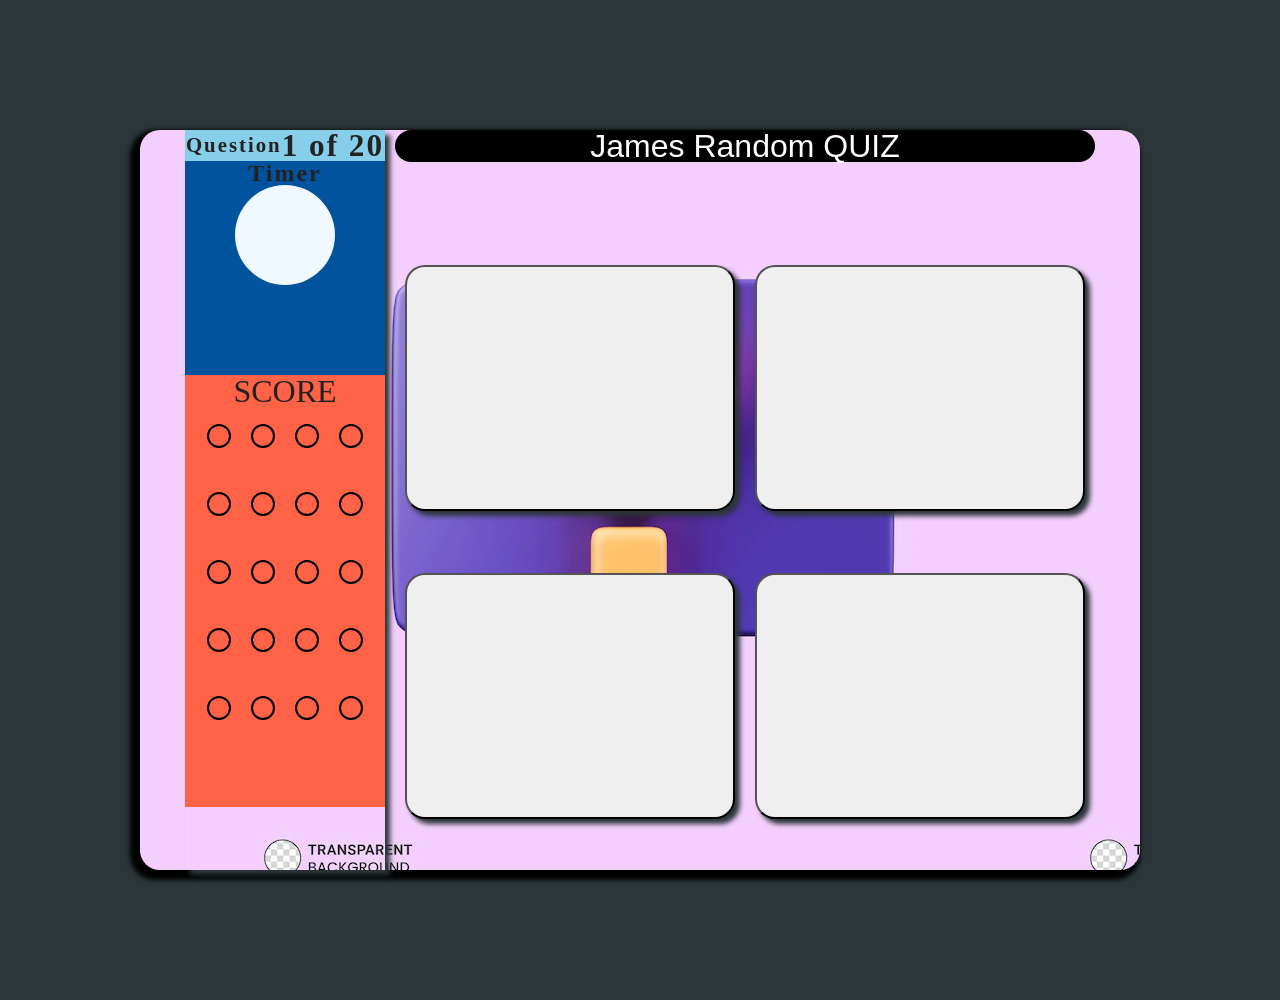
<file: index.html>
<!DOCTYPE html>
<html lang="en">
    
    <head>
        <link rel="stylesheet" href="./css/reset.css">
        <link rel="stylesheet" href="./css/style.css">
        <meta charset="UTF-8">
        <meta http-equiv="X-UA-Compatible" content="IE=edge">
        <meta name="viewport" content="width=device-width, initial-scale=1.0">
        <title>Quiz</title>
        <script type="module" src="./js/script.js"></script>
</head>

<body>
    <div class="pageWrapper">
        <div class="contentWrapper">
            <aside>
                <div class="question-title">
                    <h1>Question</h1>
                    <span id="question-count"> 1 of 20</span>
                </div>
                
                <div class="timer-score">
                    <div id="timer">
                        <h1>Timer</h1>
                        <div id="seconds"></div>
                    </div>
                    
                    <div class="score">
                        <H1>SCORE</H1>
                        <div id="score_number"></div>
                    </div>
                </div>
               
                
                <div class="score_checkboxes">
                    <div class="score_checkWrapper">
                        <div class="score_check">
                            <span class="checkbox"></span>
                        </div>
                        
                        <div class="score_check">
                            <span  class="checkbox"></span>
                        </div>
                        
                        <div class="score_check">
                            <span class="checkbox"></span>
                        </div>

                        <div class="score_check">
                            <span  class="checkbox"></span>
                        </div>
                        
                        <div class="score_check">
                            <span  class="checkbox"></span>
                        </div>
                        
                        <div class="score_check">
                            <span  class="checkbox"></span>
                        </div>
                        
                        <div class="score_check">
                            <span  class="checkbox"></span>
                        </div>
                        
                        <div class="score_check">
                            <span  class="checkbox"></span>
                        </div>
                        
                        <div class="score_check">
                            <span  class="checkbox"></span>
                        </div>

                        <div class="score_check">
                            <span  class="checkbox"></span>
                        </div>

                        <div class="score_check">
                            <span  class="checkbox"></span>
                        </div>

                        <div class="score_check">
                            <span  class="checkbox"></span>
                        </div>

                        <div class="score_check">
                            <span class="checkbox"></span>
                        </div>

                        <div class="score_check">
                            <span class="checkbox"></span>
                        </div>

                        <div class="score_check">
                            <span class="checkbox"></span>
                        </div>

                        <div class="score_check">
                            <span class="checkbox"></span>
                        </div>

                        <div class="score_check">
                            <span class="checkbox"></span>
                        </div>

                        <div class="score_check">
                            <span class="checkbox"></span>
                        </div>

                        <div class="score_check">
                            <span class="checkbox"></span>
                        </div>

                        <div class="score_check">
                            <span class="checkbox"></span>
                        </div>
                    </div>
                </div>
            </aside>

            <div class="quizWrapper">
                <div class="quiz-title">James Random QUIZ</div>
                <span id="question"></span>

                <button class="next_question hover">NEXT QUESTION</button>
                <button id="new-game" class="hober">NEW GAME</button>
                <div class="answersWrapper">
                    <button class="btn hover" data-iscorrect=""></button>
                    <button class="btn hover" data-iscorrect=""></button>
                    <button class="btn hover" data-iscorrect=""></button>
                    <button class="btn hover" data-iscorrect=""></button>
                </div>
            </div>
        </div>
    </div>

</body>

</html>
</file>
<file: css/style.css>
body,
html {
    overflow-x: hidden;
    width: 100%;
    position: relative;
}

body {
    overflow-y: hidden;
}

.pageWrapper{
    height: 1000px;
  display: flex;
  justify-content: center;
  align-items: center;
  gap: 10px;
  background: #2C3639;
}

.contentWrapper{
    display: flex;
    gap: 10px;
    background-color: tan;
    justify-content: center;
    box-shadow: -5px 5px 5px 5px black;
    border-radius: 20px;
    width: 1000px;
    background: url(/question-mark-3d-rendering_47987-7779.webp) center;
}

.quizWrapper{
    position: relative;
    display: flex;
    flex-direction: column;
    height: 740px;
}
.quizWrapper span{
    display: inline-block;
    font-family:'Gill Sans', 'Gill Sans MT', Calibri, 'Trebuchet MS', sans-serif;
    font-size: 1.4em;
    text-shadow: 2px 2px 100px black;
    letter-spacing: 2px;
    font-weight: 900;
    text-align: center;
    top: 15%;
    width: 700px;
    height: 100px;
    border-radius: 20px;
}


.question-title{
    display: flex;
    background-color:skyblue;
    align-items: center;
    justify-content: center;
    font-size:1.3em;
    font-weight: 900;
    letter-spacing: 2px;
}

.question-title span{
    font-size: 1.5em;
}

#timer{
    display: flex;
    align-items: center;
    flex-direction: column;
    background-color:rgb(0, 83, 156) ;
    font-size:1.5em;
    font-weight: 900;
    letter-spacing: 2px;
    height: 214px;
}

#timer div{
    font-size: 3em;
    background-color: aliceblue;
    width: 100px;
    height: 100px;
    text-align: center;
    border-radius: 50%;
}
#score_number{
    font-size: 4em;
    font-weight: 900;
}

.score_checkboxes{
    display: flex;
    background-color: tomato;
    height: 400px;
    width: 200px;
    justify-content: center;
}

.score_checkWrapper{
    display: grid;
    grid-template-columns: repeat(4,1fr);
    height: 330px;
    align-items: center;
    column-gap: 20px;
    row-gap: 10px;
}

.score_check{
    position: relative;
    border: 2px black;
    border-style: solid;
    width: 20px;
    height: 20px;
    border-radius: 50%;
}

.score_check span{
    position: absolute;
    display: block;
    width: 20px;
    height: 20px;
    border-radius: 50%;
    
}
aside{
    display: flex;
    flex-direction: column;
    box-shadow: #2C3639 5px 5px 5px;
}

.score{
    display: flex;
    align-items: center;
    flex-direction: column;
    background-color:tomato;
}

.score h1{
    font-size: 2em;
}

.quiz-title{
    display: flex;
    background-color: black;
    color: white;
    justify-content: center;
    font-size: 2em;
    border-radius: 20px;
    font-family:'Trebuchet MS', 'Lucida Sans Unicode', 'Lucida Grande', 'Lucida Sans', Arial, sans-serif;
}

.answersWrapper{
    background-color:aliceblue;
    height: 100%;
    display: grid;
    justify-content: space-between;
    grid-template-columns: repeat(2,1fr);
    border-style: solid;
    margin-top: 10px;
    background:transparent;
}

.answersWrapper button{
    margin: 10px;
    height: 80%;
    text-align: center;
    font-size: 2em;
    border-radius: 20px;
    box-shadow: #2C3639 5px 5px 5px;
    outline-style: none;
}

.btn.hover:hover{
    background-color: antiquewhite;
}

.next_question{
    display: none;
    position:absolute;
    width: 300px;
    height: 100px;
    left: 28%;
    top: 50%;
    background-color: turquoise;
    font-size: 1.5em;
    font-family: 'Franklin Gothic Medium', 'Arial Narrow', Arial, sans-serif;
    color: aliceblue;
}

.next_question.hover:hover{
    background-color: aquamarine;
}

#new-game{
    display: none;
    position:absolute;
    width: 300px;
    height: 100px;
    left: 28%;
    top: 50%;
    background-color: turquoise;
    font-size: 1.5em;
    font-family: 'Franklin Gothic Medium', 'Arial Narrow', Arial, sans-serif;
    color: aliceblue;
}

#new-game.hover:hover{
    background-color:aquamarine;
}


.correct{
  background-color: limegreen;  
}

.incorrect{
    background-color: firebrick;
}

.border{
    border: 5px greenyellow;
    border-style:solid;
}


.red{
    background-color: red;
}
.green{
    background-color: green;
}


@media(max-width:1060px){
    .answersWrapper{
        height: 250px;
    }

    .contentWrapper{
        flex-direction: column;
    }

    .score_checkboxes{
        display: none;
    }

    #timer{
        height: 100px;
    }
    aside{
        flex-direction: row;
        justify-content: space-around;
        width: -webkit-calc(90% - 1px);
        align-self: center;
        border-radius: 20px;
    }

    .question-title{
        background-color: transparent;
    }
    #timer h1{
        display: none;
    }

    #timer{
        background-color: transparent;
        font-size: 1em;
    }

    #timer div{
        height: 50px;
        width: 50px;
        margin-top: 20px;
    }

    .score{
        background-color: transparent;
    }

    .timer-score{
        display: flex;
        gap: 90px;
        align-items: center;
    }

    .answersWrapper{
        display: flex;
        flex-direction: column;
        align-items: center;
    }

    .answersWrapper button{
        width: -webkit-calc(70% - 1px);
        height: 100px;

    }

    .quiz-title{
        width: -webkit-calc(60% - 1px);
        align-self: center;
        font-size: 1.5em;
    }
    .question-title{
        font-size: 1em;
        flex-direction: column;
    }
    .score h1{
        font-size: 1em;
    }
    #score_number{
        font-size: 1.5em;
    }

    #question{
        word-wrap: break-word;
        align-self: center;
        width: -webkit-calc(90% - 1px);
    }

    .next_question{
        left: 15%;
        top: 55%;
        height: 50px;
        border-radius: 20px;
        
    }

    #new-game{
        left: 15%;
        top: 55%;
        height: 50px;
        border-radius: 20px;
    }

}
</file>
